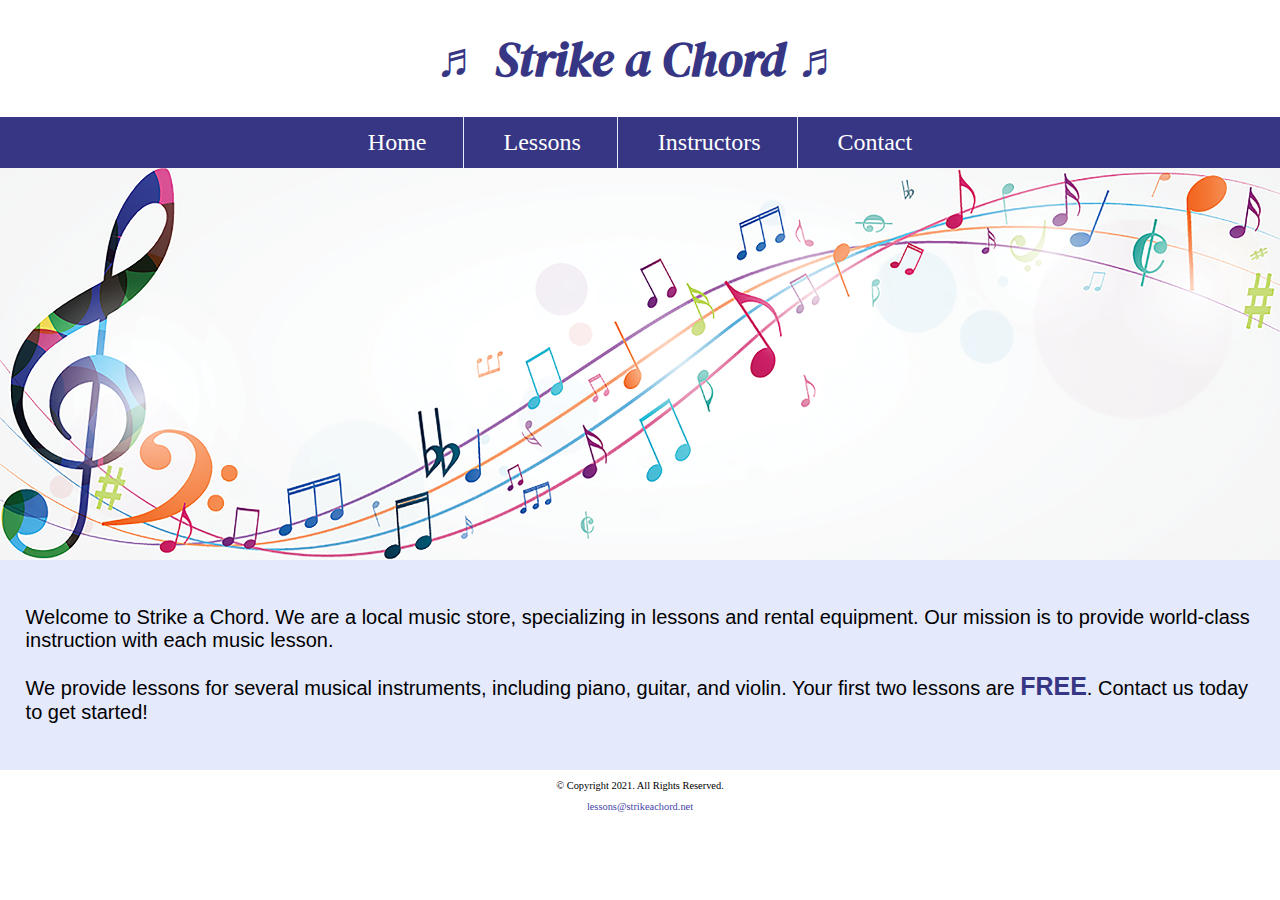
<file: MusicWebsite/index.html>
<!DOCTYPE html>

<html lang="en">
<head>
	<title>Strike a Chord: Home Page</title>
	<meta charset="utf-8">
    <link rel="stylesheet" href="css/styles.css">
    <meta name="viewport" content="width=device-width, initial-scale=1.0">
    <link href="https://fonts.googleapis.com/css?family=DM+Serif+Display:400i&Roboto&display=swap" rel="stylesheet">
	<link rel="shortcut icon" href="images/favicon.ico">
	<link rel="icon" type="image/png" sizes="32x32" href="images/favicon-32.png">
	<link rel="apple-touch-icon" sizes="180x180" href="images/apple-touch-icon.png">
	<link rel="icon" sizes="192x192" href="images/android-chrome-192.png">
</head>
<body>

	<header>
		<h1> <span class="tab-desk">&#9836;</span> Strike a Chord <span class="tab-desk">&#9836;</span> </h1>
	</header>
	
	<nav>
		<ul>
            <li><a href="index.html">Home</a></li>  
            <li><a href="lessons.html">Lessons</a></li>   
            <li><a href="instructors.html">Instructors</a></li>     
            <li><a href="contact.html">Contact</a></li>
        </ul>
	</nav>
    
    <!-- Hero Image -->
    <div id="hero" class="tab-desk">
        <img src="images/music-notes.png" alt="colorful music notes">
    </div>
	
	<!-- Use the main area to add the main content to the webpage -->
	<main>
		
        <div id="intro">
            
            <p>Welcome to Strike a Chord. We are a local music store, specializing in lessons and rental equipment. Our mission is to provide world-class instruction with each music lesson.</p>

            <p>We provide lessons for several musical instruments, including piano, guitar, and violin. Your first two lessons are <span class="action">FREE</span>. Contact us today to get started!</p>
            
        </div>
		
	</main>
	
	<footer>
		<p>&copy; Copyright 2021. All Rights Reserved.</p>
		<p><a href="mailto:lessons@strikeachord.net">lessons@strikeachord.net</a></p>
	</footer>
	
</body>
</html>
</file>
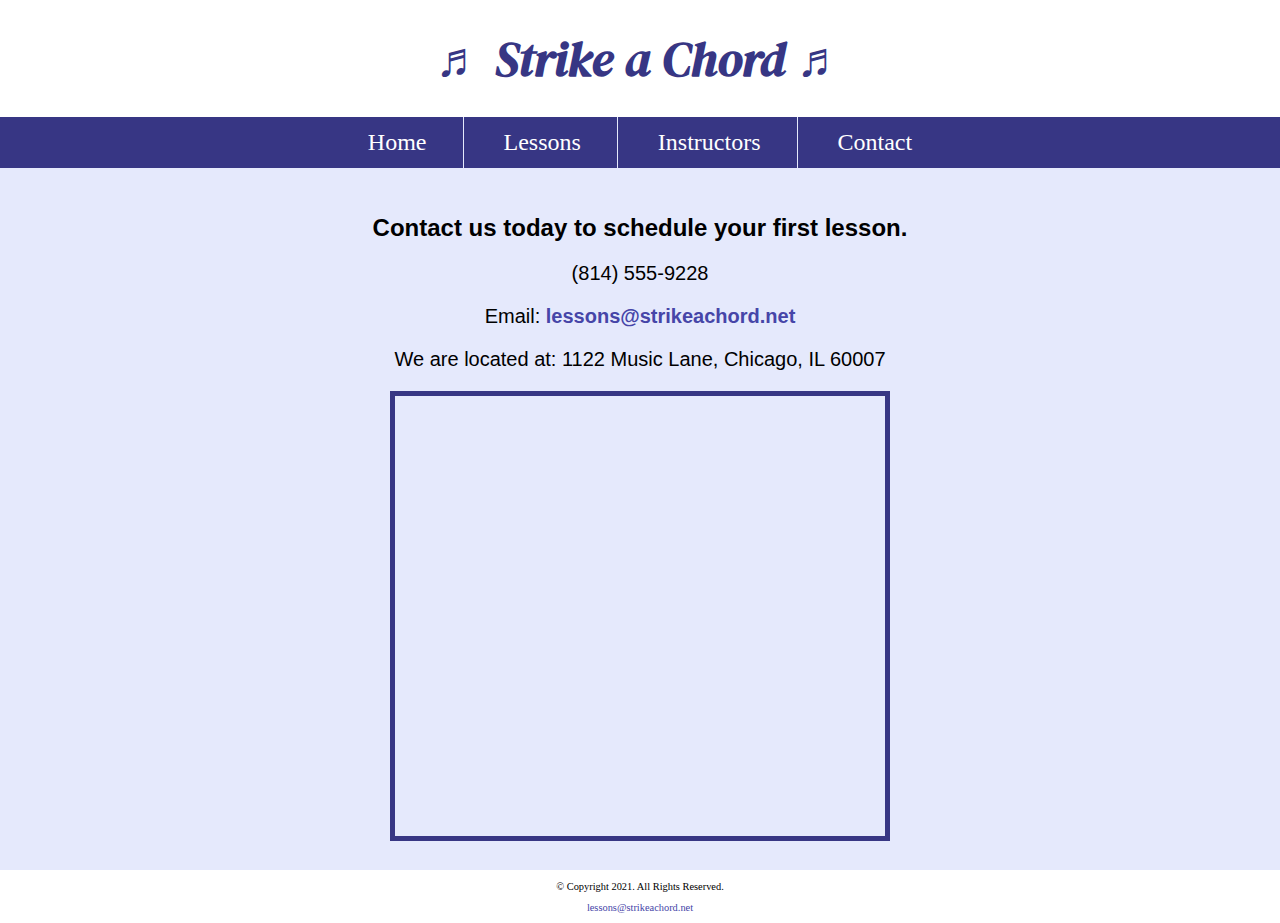
<file: MusicWebsite/contact.html>
<!DOCTYPE html>

<html lang="en">
<head>
	<title>Strike a Chord: Contact</title>
	<meta charset="utf-8">
    <link rel="stylesheet" href="css/styles.css">
    <meta name="viewport" content="width=device-width, initial-scale=1.0">
    <link href="https://fonts.googleapis.com/css?family=DM+Serif+Display:400i&Roboto&display=swap" rel="stylesheet">
	<link rel="shortcut icon" href="images/favicon.ico">
	<link rel="icon" type="image/png" sizes="32x32" href="images/favicon-32.png">
	<link rel="apple-touch-icon" sizes="180x180" href="images/apple-touch-icon.png">
	<link rel="icon" sizes="192x192" href="images/android-chrome-192.png">
</head>
<body>

	<header>
		<h1> <span class="tab-desk">&#9836;</span> Strike a Chord <span class="tab-desk">&#9836;</span> </h1>
	</header>
	
	<nav>
		<ul>
            <li><a href="index.html">Home</a></li>  
            <li><a href="lessons.html">Lessons</a></li>   
            <li><a href="instructors.html">Instructors</a></li>   
            <li><a href="contact.html">Contact</a></li>
        </ul>
	</nav>
	
	<!-- Use the main area to add the main content to the webpage -->
	<main>
        
        <div id="contact">
            
            <h2>Contact us today to schedule your first lesson.</h2>
            <p class="tel-link mobile"><a href="tel:8145559228">(814) 555-9228</a></p>
            <p class="tab-desk">(814) 555-9228</p>
            <p>Email: <a href="mailto:lessons@strikeachord.net" class="email-link">lessons@strikeachord.net</a></p>
            <p>We are located at: 1122 Music Lane, Chicago, IL 60007</p>
            
            <iframe src="https://www.google.com/maps/embed?pb=!1m18!1m12!1m3!1d380513.7160580949!2d-88.01215278051977!3d41.83339249282865!2m3!1f0!2f0!3f0!3m2!1i1024!2i768!4f13.1!3m3!1m2!1s0x880e2c3cd0f4cbed%3A0xafe0a6ad09c0c000!2sChicago%2C+IL!5e0!3m2!1sen!2sus!4v1558660826146!5m2!1sen!2sus" width="600" height="450" class="map" allowfullscreen></iframe>
        
        </div>
        
	</main>
	
	<footer>
		<p>&copy; Copyright 2021. All Rights Reserved.</p>
		<p><a href="mailto:lessons@strikeachord.net">lessons@strikeachord.net</a></p>
	</footer>
	
</body>
</html>
</file>
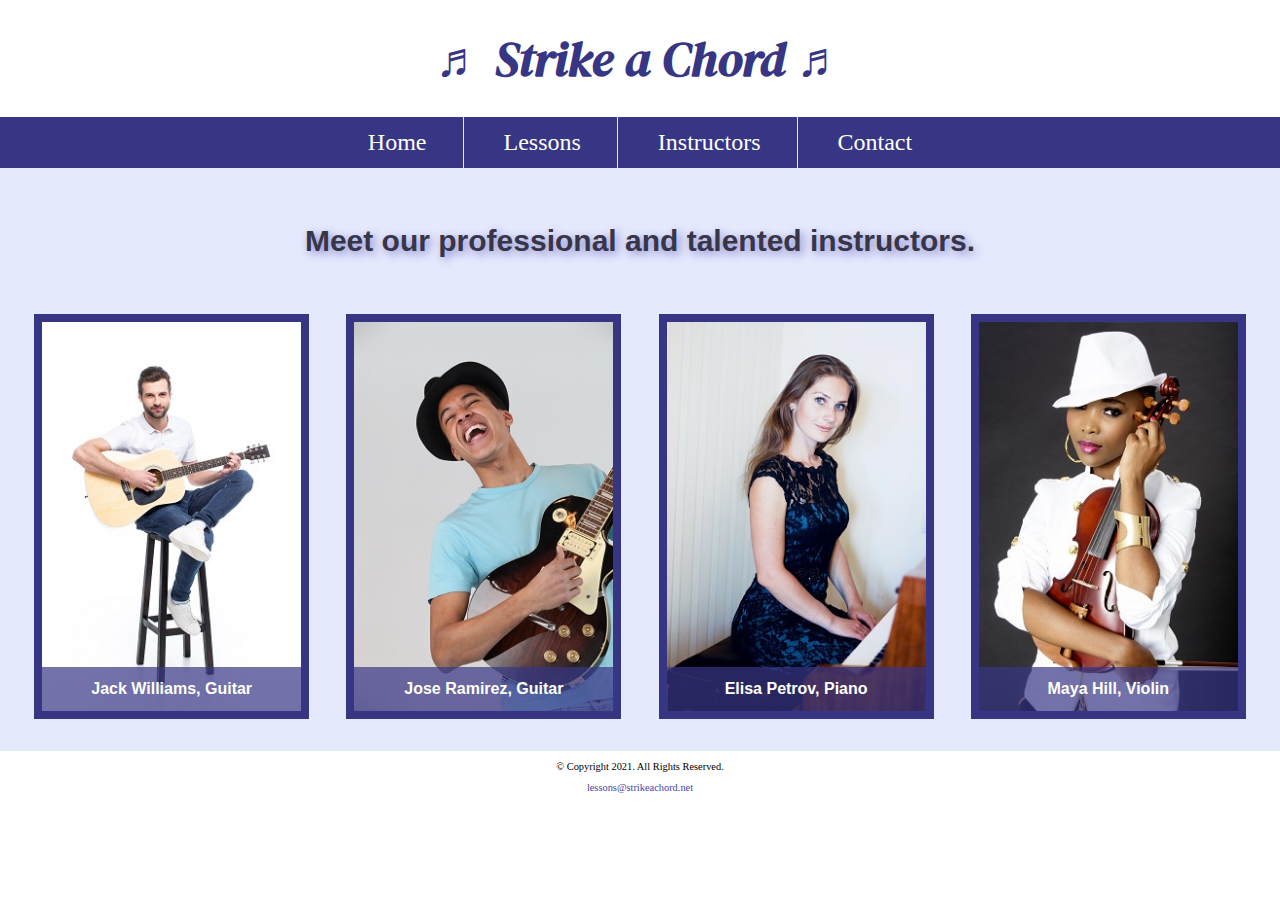
<file: MusicWebsite/instructors.html>
<!DOCTYPE html>

<html lang="en">
<head>
	<title>Strike a Chord: Template</title>
	<meta charset="utf-8">
    <link rel="stylesheet" href="css/styles.css">
    <meta name="viewport" content="width=device-width, initial-scale=1.0">
    <link href="https://fonts.googleapis.com/css?family=DM+Serif+Display:400i&Roboto&display=swap" rel="stylesheet">
	<link rel="shortcut icon" href="images/favicon.ico">
	<link rel="icon" type="image/png" sizes="32x32" href="images/favicon-32.png">
	<link rel="apple-touch-icon" sizes="180x180" href="images/apple-touch-icon.png">
	<link rel="icon" sizes="192x192" href="images/android-chrome-192.png">
</head>
<body>

	<header>
		<h1> <span class="tab-desk">&#9836;</span> Strike a Chord <span class="tab-desk">&#9836;</span> </h1>
	</header>
	
	<nav>
		<ul>
            <li><a href="index.html">Home</a></li>  
            <li><a href="lessons.html">Lessons</a></li>   
            <li><a href="instructors.html">Instructors</a></li>  
            <li><a href="contact.html">Contact</a></li>
        </ul>
	</nav>
	
	<!-- Use the main area to add the main content to the webpage -->
	<main class = "grid">
        
        <aside>
			<p>Meet our professional and talented instructors.</p>
        </aside>
		
		<figure>
			<img src = "images/guitar-instructor.jpg" alt="guitar instructor">
			<figcaption>Jack Williams, Guitar</figcaption>
		</figure>
		
		<figure>
			<img src = "images/electric-guitar-instructor.jpg" alt="electric guitar instructor">
			<figcaption>Jose Ramirez, Guitar</figcaption>
		</figure>
        
		<figure>
			<img src = "images/piano-instructor.jpg" alt="piano instructor">
			<figcaption>Elisa Petrov, Piano</figcaption>
		</figure>
		
		<figure>
			<img src = "images/violin-instructor.jpg" alt="violin instructor">
			<figcaption>Maya Hill, Violin</figcaption>
		</figure>
		
	</main>
	
	<footer>
		<p>&copy; Copyright 2021. All Rights Reserved.</p>
		<p><a href="mailto:lessons@strikeachord.net">lessons@strikeachord.net</a></p>
	</footer>
	
</body>
</html>
</file>
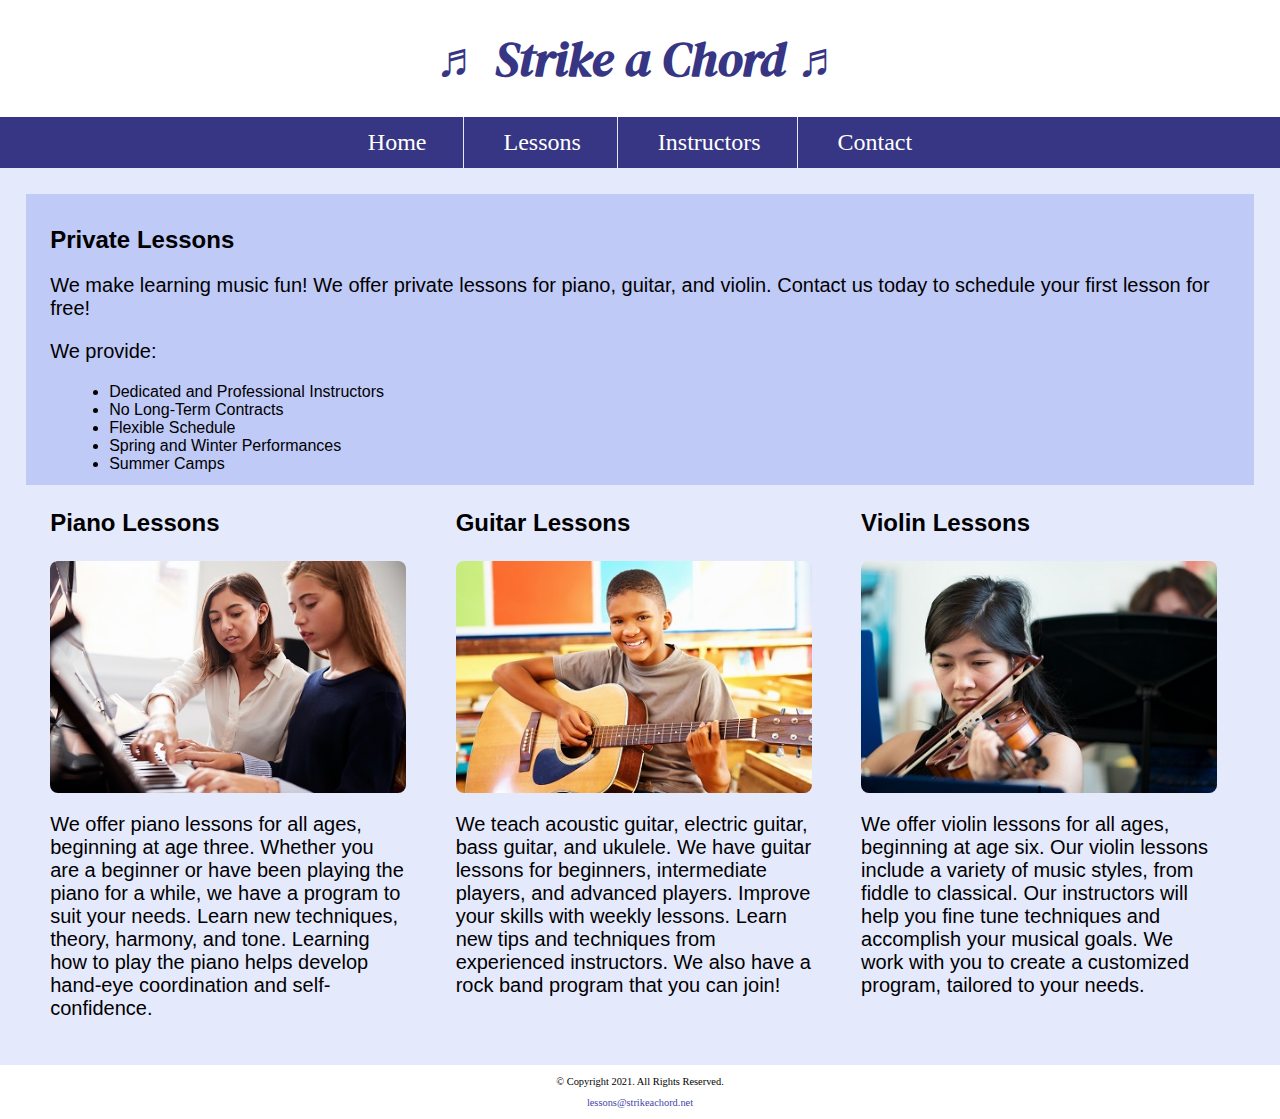
<file: MusicWebsite/lessons.html>
<!DOCTYPE html>

<html lang="en">
<head>
	<title>Strike a Chord: Lessons</title>
	<meta charset="utf-8">
    <link rel="stylesheet" href="css/styles.css">
    <meta name="viewport" content="width=device-width, initial-scale=1.0">
    <link href="https://fonts.googleapis.com/css?family=DM+Serif+Display:400i&Roboto&display=swap" rel="stylesheet">
	<link rel="shortcut icon" href="images/favicon.ico">
	<link rel="icon" type="image/png" sizes="32x32" href="images/favicon-32.png">
	<link rel="apple-touch-icon" sizes="180x180" href="images/apple-touch-icon.png">
	<link rel="icon" sizes="192x192" href="images/android-chrome-192.png">
</head>
<body>

	<header>
		<h1> <span class="tab-desk">&#9836;</span> Strike a Chord <span class="tab-desk">&#9836;</span> </h1>
	</header>
	
	<nav>
		<ul>
            <li><a href="index.html">Home</a></li>  
            <li><a href="lessons.html">Lessons</a></li>   
            <li><a href="instructors.html">Instructors</a></li>  
            <li><a href="contact.html">Contact</a></li>
        </ul>
	</nav>
	
	<!-- Use the main area to add the main content to the webpage -->
	<main>
        
        <section id="info">
            
            <h2>Private Lessons</h2>
            <p>We make learning music fun! We offer private lessons for piano, guitar, and violin. Contact us today to schedule your first lesson for free! </p>
            <p>We provide:</p>
            <ul>
                <li>Dedicated and Professional Instructors</li>
                <li>No Long-Term Contracts</li>
                <li>Flexible Schedule</li>
                <li>Spring and Winter Performances</li>
                <li>Summer Camps</li>
            </ul>
        
        </section>
        
        <div id="piano">
            
            <h3>Piano Lessons</h3>
            <img src="images/piano-lesson.jpg" alt="piano teacher and student sitting at a piano" class="round">
            <p>We offer piano lessons for all ages, beginning at age three. Whether you are a beginner or have been playing the piano for a while, we have a program to suit your needs. Learn new techniques, theory, harmony, and tone. Learning how to play the piano helps develop hand-eye coordination and self-confidence.</p>
        
        </div>
        
        <div id="guitar">
            
            <h3>Guitar Lessons</h3>
            <img src="images/child-guitar.jpg" alt="child with a smile holding a guitar" class="round">
            <p>We teach acoustic guitar, electric guitar, bass guitar, and ukulele. We have guitar lessons for beginners, intermediate players, and advanced players. Improve your skills with weekly lessons. Learn new tips and techniques from experienced instructors. We also have a rock band program that you can join!</p>
        
        </div>
        
        <div id="violin">
            
            <h3>Violin Lessons</h3>
            <img src="images/woman-violin.jpg" alt="woman playing the violin" class="round">
            <p>We offer violin lessons for all ages, beginning at age six. Our violin lessons include a variety of music styles, from fiddle to classical. Our instructors will help you fine tune techniques and accomplish your musical goals. We work with you to create a customized program, tailored to your needs.</p>
        
        </div>
        
	</main>
	
	<footer>
		<p>&copy; Copyright 2021. All Rights Reserved.</p>
		<p><a href="mailto:lessons@strikeachord.net">lessons@strikeachord.net</a></p>
	</footer>
	
</body>
</html>
</file>
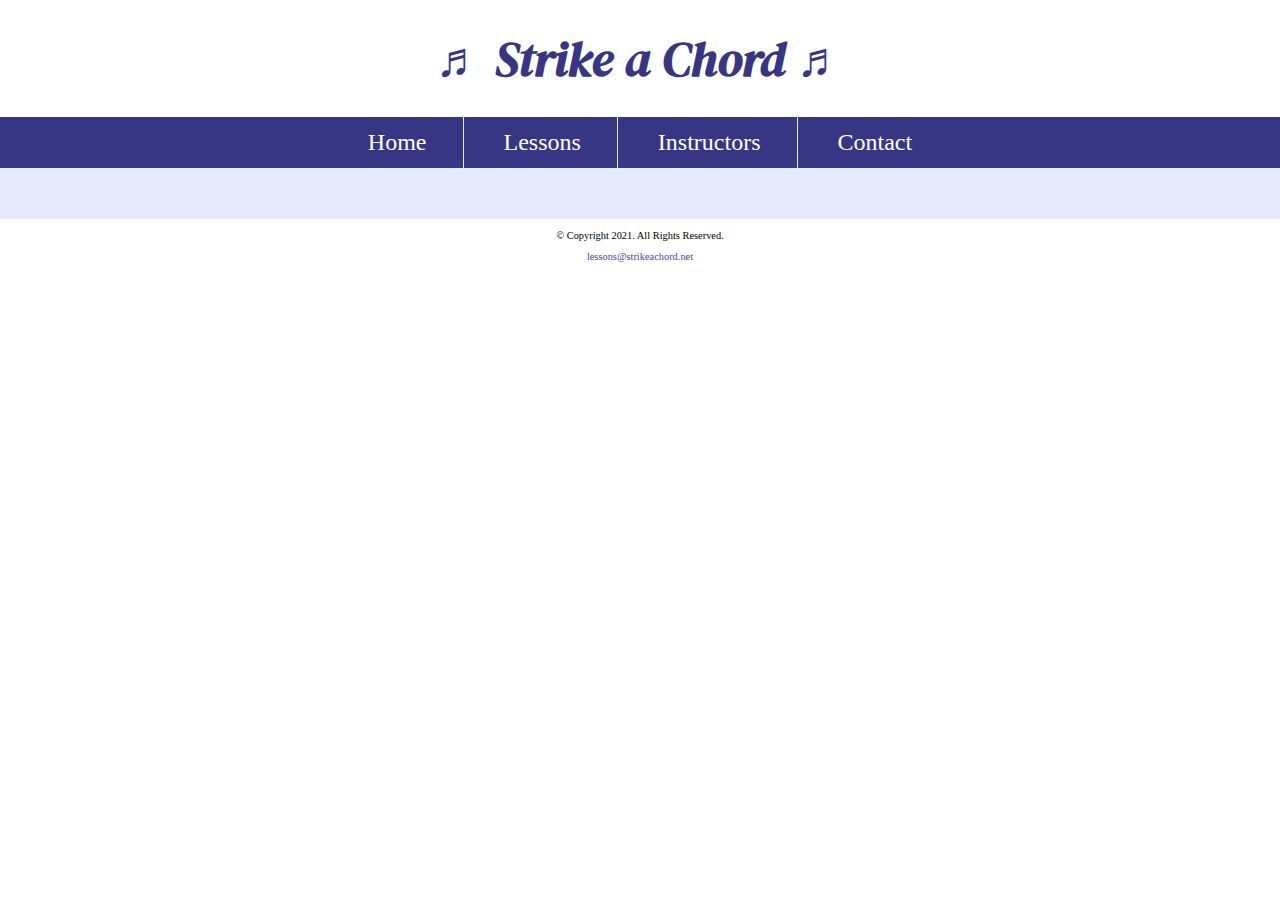
<file: MusicWebsite/template.html>
<!DOCTYPE html>

<html lang="en">
<head>
	<title>Strike a Chord: Template</title>
	<meta charset="utf-8">
    <link rel="stylesheet" href="css/styles.css">
    <meta name="viewport" content="width=device-width, initial-scale=1.0">
    <link href="https://fonts.googleapis.com/css?family=DM+Serif+Display:400i&Roboto&display=swap" rel="stylesheet">
	<link rel="shortcut icon" href="images/favicon.ico">
	<link rel="icon" type="image/png" sizes="32x32" href="images/favicon-32.png">
	<link rel="apple-touch-icon" sizes="180x180" href="images/apple-touch-icon.png">
	<link rel="icon" sizes="192x192" href="images/android-chrome-192.png">
</head>
<body>

	<header>
		<h1> <span class="tab-desk">&#9836;</span> Strike a Chord <span class="tab-desk">&#9836;</span> </h1>
	</header>
	
	<nav>
		<ul>
            <li><a href="index.html">Home</a></li>  
            <li><a href="lessons.html">Lessons</a></li>   
            <li><a href="instructors.html">Instructors</a></li> 
            <li><a href="contact.html">Contact</a></li>
        </ul>
	</nav>
	
	<!-- Use the main area to add the main content to the webpage -->
	<main>
        
        <div>
        
        </div>
        
	</main>
	
	<footer>
		<p>&copy; Copyright 2021. All Rights Reserved.</p>
		<p><a href="mailto:lessons@strikeachord.net">lessons@strikeachord.net</a></p>
	</footer>
	
</body>
</html>
</file>
<file: MusicWebsite/css/styles.css>
/*
Author: Maria Cruz
Date: Current Date
File Name: styles.css
*/

/* CSS Reset */
body, header, nav, main, footer, img, h1, ul, section, figure, figcaption {
    margin: 0;
    padding: 0;
    border: 0;
}

/* Style rule for images */
img {
    max-width: 100%;
    display: block;
}

/* Style rule for box sizing applies to all elements */
*{
	box-sizing: border-box;
}

/* Style rules for mobile viewport */

.round {
	border-radius: 8px;
}

aside {
	text-align: center;
	font-size: 1.5em;
	font-weight: bold;
	color: #373648;
	text-shadow: 3px 3px 10px #8280cb;
}

figure {
	position: relative;
	max-width: 275px;
	margin: 2% auto;
	border: 8px solid #373684;
}

figcaption {
	text-align: center;
	font-size: 1.5em;
	font-weight: bold;
	font-family: verdana, arial, sans-serif;
	position: absolute;
	padding: 5% 0;
	bottom: 0;
	width: 100%;
	color: #fff;
	background: rgba(55, 54, 132, 0.7);	
}

/* Hide tab-desk class */
.tab-desk {
    display: none;
}

/* Style rules for header content */
header {
    text-align: center;
    font-size: 1.5em;
    color: #373684;
}

header h1 {
    font-family: 'DM Serif Display', serif;
    font-style: italic;
}

/* Style rules for navigation area */
nav {
    background-color: #373684;
}

nav ul {
    list-style-type: none;
    text-align: center;
}

nav li {
    display: block;
    font-size: 2em;
    border-top: 1px solid #e5e9fc;
}

nav li a {
    display: block;
    color: #fff;
    text-align: center;
    padding: 0.5em 1em;
    text-decoration: none;
}

/* Style rules for main content */
main {
    padding: 2%;
    background-color: #e5e9fc;
    overflow: auto;
    font-family: 'Roboto', sans-serif;
}

main p {
    font-size: 1.25em;
}

.action {
    font-size: 1.25em;
    color: #373684;
    font-weight: bold;
}

#piano, #guitar, #violin {
    margin: 0 2%;
}

#info {
    clear: left;
    background-color: #c0caf7;
    padding: 1% 2%;
}

#info ul {
    margin-left: 10%;
}

.round {
    border-radius: 8px; 
}

#contact {
    text-align: center;
}

.tel-link {
    background-color: #373684;
    padding: 2%;
    margin: 0 auto;
    width: 80%;
    text-align: center;
    border-radius: 5px;
}

.tel-link a {
    color: #fff;
    text-decoration: none;
    font-size: 1.5em;
    display: block;
}

#contact .email-link {
    color: #4645a8;
    text-decoration: none;
    font-weight: bold;
}

.map {
    border: 5px solid #373684;
    width: 95%;
    height: 50%;
}

/* Style rules for footer content */
footer {
    text-align: center;
    font-size: 0.65em;
    clear: left;
}

footer a {
    color: #4645a8;
    text-decoration: none;
}

/* Media Query for Tablet Viewport */
@media screen and (min-width: 550px), print {
    
    /* Tablet Viewport: Show tab-desk class, hide mobile class */
    .tab-desk {
        display: block;
    }

    .mobile {
        display: none;
    }
    
    /* Tablet Viewport: Style rule for header content */
    span.tab-desk {
        display: inline;
    }
    
    /* Tablet Viewport: Style rules for nav area */
    nav li {
        border-top: none;
        display: inline-block;
        border-right: 1px solid #e5e9fc;
        font-size: 1.5em;
    }
    
    nav li:last-child {
        border-right: none;
    }
    
    nav li a {
        padding: 0.25em 0.5em;
    }
	
	.grid {
		display: grid;
		grid-template-columns: auto auto;
		grid-gap: 20px
	}
	
	aside {
		grid-column: 1/span 2;
	}
    
    /* Tablet Viewport: Style rule for map */
   .map {
        width: 500px;
        height: 450px;
    }
    
}

/* Media Query for Desktop Viewport */
@media screen and (min-width: 769px), print {
    
    /* Desktop Viewport: Style rule for header */
    header {
        padding: 2%;
    }
    
    /* Desktop Viewport: Style rules for nav area */
    nav li a {
        padding: 0.5em 1.5em;
    }
    
    nav li a:hover {
        color: #373684;
        background-color: #e5e9fc;
    }
    
    /* Desktop Viewport: Style Rules for main content */  
    #info ul {
        margin-left: 5%;
    }
    
    main h3 {
        font-size: 1.5em;
    }
    
    #piano, #guitar, #violin {
        width: 29%;
        float: left;
        margin: 0 2%;
    }
    
}

.grid {
	grid-template-columns: auto auto auto auto;
}

figcaption {
	font-size: 1em;
}

aside {
	grid-column: 1/ span 4;
}

/* Media Query for Print */
@media print {
    
    body {
        background-color: #fff;
        color: #000;
    }
    
}
</file>
